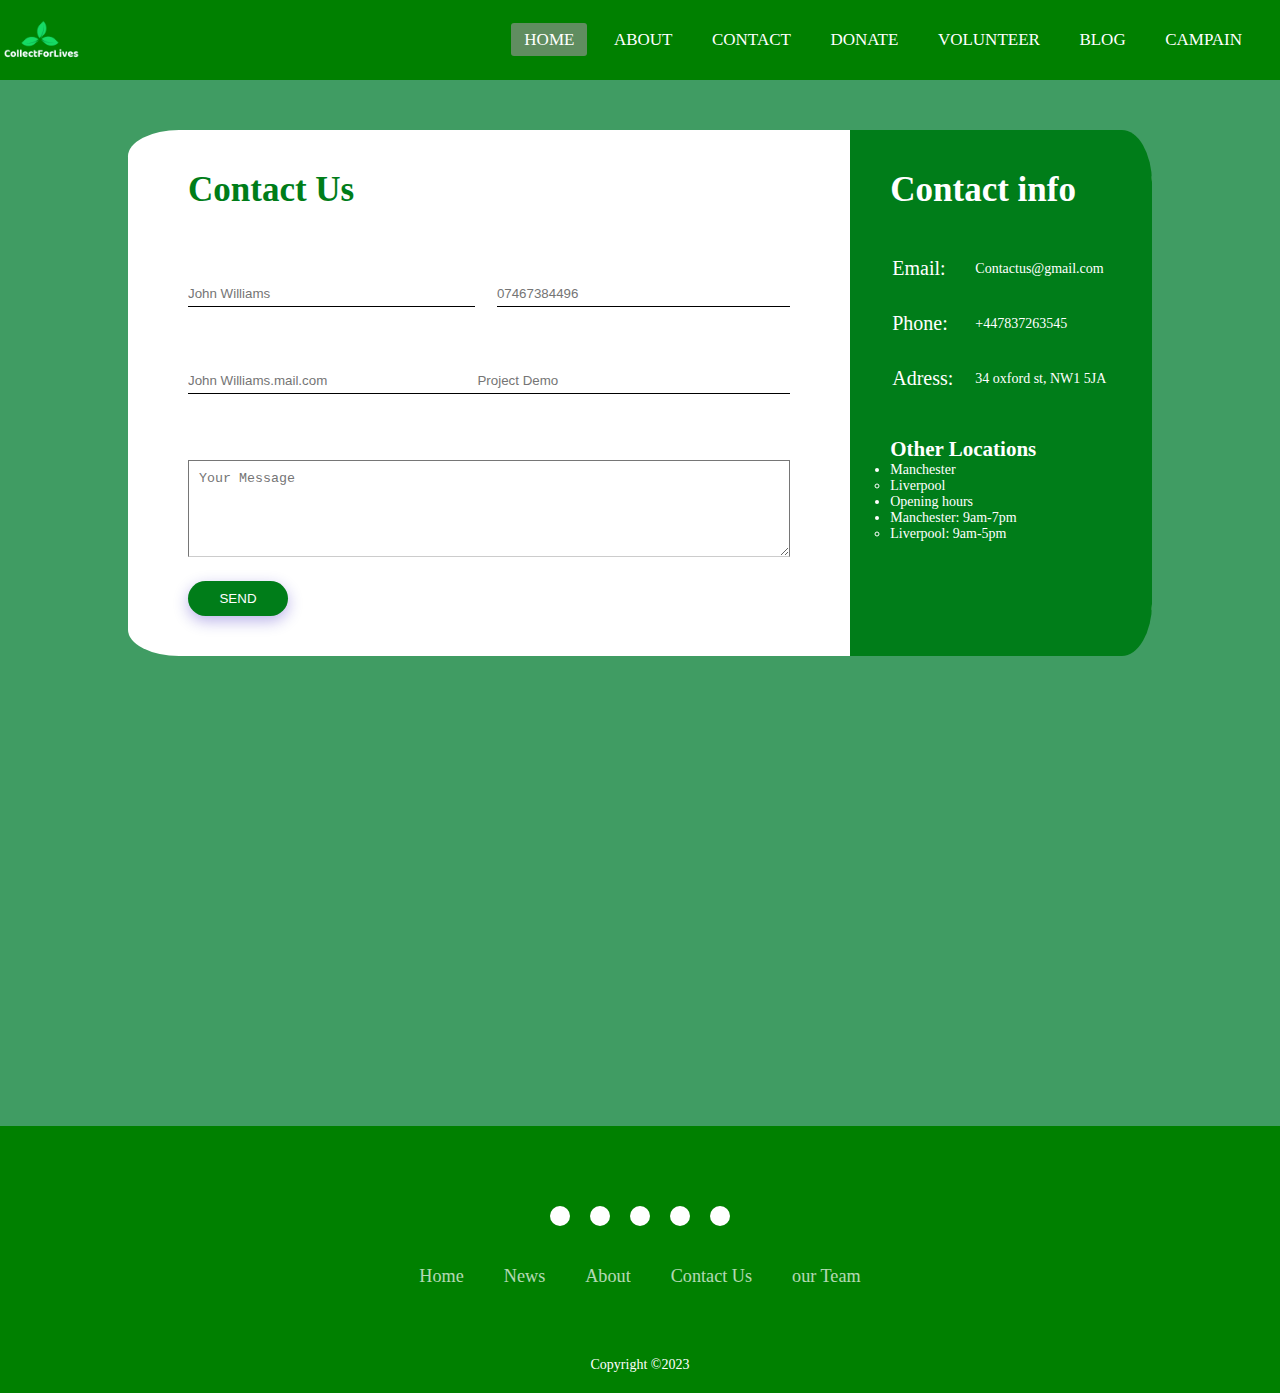
<file: ContactUs.html>
<!doctype html>
<html lang="en">
<head>
    <title>CONTACT US</title>
    <link rel="stylesheet" type="text/css" href="ContactUs.CSS">
    <link rel="stylesheet" href="https://cdnjs.cloudflare.com/ajax/libs/font-awesome/6.5.2/css/all.min.css" 
    integrity="sha512-SnH5WK+bZxgPHs44uWIX+LLJAJ9/2PkPKZ5QiAj6Ta86w+fsb2TkcmfRyVX3pBnMFcV7oQPJkl9QevSCWr3W6A==" 
    crossorigin="anonymous" referrerpolicy="no-referrer" />
</head>
<body class="bodyclass">
<!--Navigation bar-->
<nav style="z-index: 1000;">
    <input type="checkbox" id="check">
    <label for="check" class="checkbtn">
      <i class="fas fa-bars"></i>
    </label>
    <img alt="" src="logo3.png" class="logo">
    <ul>
      <li><a class="active" href="index.html">Home</a></li>
      <li><a href="Index.html#About">About</a></li>
      <li><a href="ContactUs.html">Contact</a></li>
      <li><a href="Donate.html">Donate</a></li>
      <li><a href="Volunteer.html">Volunteer</a></li>
      <li><a href="Blog.htm">Blog</a></li>
      <li><a href="campain.html">Campain</a></li>
    </ul>
  </nav>
            <!--ContactUs info box, left side of box-->
    <div class="container">
    <div class="contact-box">
        <div class="contact-left">
            <h3>Contact Us</h3>
            <form>
                <div class="input-row">
                    <div class="input-group">
                        <label>Name</label>
                        <input  class="input" type="text" placeholder="John Williams">

                    </div>
                    <div class="input-group">
                        <label>Phone</label>
                        <input class="input" type="text" placeholder="07467384496">

                    </div>
                    
                </div>
                <div class="input-row">
                    <div class="input-group">
                        <label>Email</label>
                        <input class="input" type="text" placeholder="John Williams.mail.com">

                    </div>
                    <div class="input-group">
                        <label>Subject</label>
                        <input class="input" type="text" placeholder="Project Demo">

                    </div>
                    
                </div>
                <label>Message</label>
                <textarea rows="5" placeholder="Your Message"></textarea>
                <button class="button" type="submit">SEND</button>
            </form>

            </div>
            <!--Right side of the info box, displaying buisness contact info-->
            <div class="contact-right">
                <h3>Contact info</h3>
                <table>
                    <tr>
                        <td>Email:</td>
                        <td>Contactus@gmail.com</td>
                    </tr>
                    <tr>
                        <td>Phone:</td>
                        <td>+447837263545</td>
                    </tr>
                    <tr>
                        <td>Adress:</td>
                        <td>34 oxford st, NW1 5JA</td>
                    </tr>
                </table>
                <h2 style="margin-top: 30px;">Other Locations</h2>
                <ul>
                    <li>Manchester
                        <ul>
                            <li>Liverpool

                            </li>
                        </ul>
                    </li>
                </ul>
                <li>Opening hours</li>
                <ul>
                    <li> Manchester: 9am-7pm
                        <ul>
                            <li>Liverpool: 9am-5pm

                            </li>
                        </ul>
                    </li>
                </ul>

        </div>
        </div>
        </div>
        <!--Google maps map-->
<div class="Maps">
    <iframe src="https://www.google.com/maps/embed?pb=!1m18!1m12!1m3!1d337.27127513851076!2d-0.1325374131404046!3d51.51646521061403!2m3!1f0!2f0!3f0!3m2!1i1024!2i768!4f13.1!3m3!1m2!1s0x48761b2d1e596535%3A0x5f149ccb232de560!2s34%20Oxford%20St%2C%20London%20W1D%201AN!5e0!3m2!1sen!2suk!4v1710106486058!5m2!1sen!2suk" width="1150" height="450" style="border:0;" allowfullscreen="" loading="lazy" referrerpolicy="no-referrer-when-downgrade"></iframe>




</div>

    
<footer>
    <div class="footerContainer">
        <div class="socialIcons">
            <a href=""><i class="fa-brands fa-facebook"></i></a>
            <a href=""><i class="fa-brands fa-instagram"></i></a>
            <a href=""><i class="fa-brands fa-twitter"></i></a>
            <a href=""><i class="fa-brands fa-google-plus"></i></a>
            <a href=""><i class="fa-brands fa-youtube"></i></a>
        </div>
        <div class="footerNav">
            <ul><li><a href="indexV2.html">Home</a></li>
                <li><a href="">News</a></li>
                <li><a href="#About">About</a></li>
                <li><a href="ContactUs.html">Contact Us</a></li>
                <li><a href="">our Team</a></li>
            </ul>
        </div>
        
    </div>
    <div class="footerBottom">
        <p>Copyright &copy;2023
    </div>
</footer>

</body>
</html>
</file>
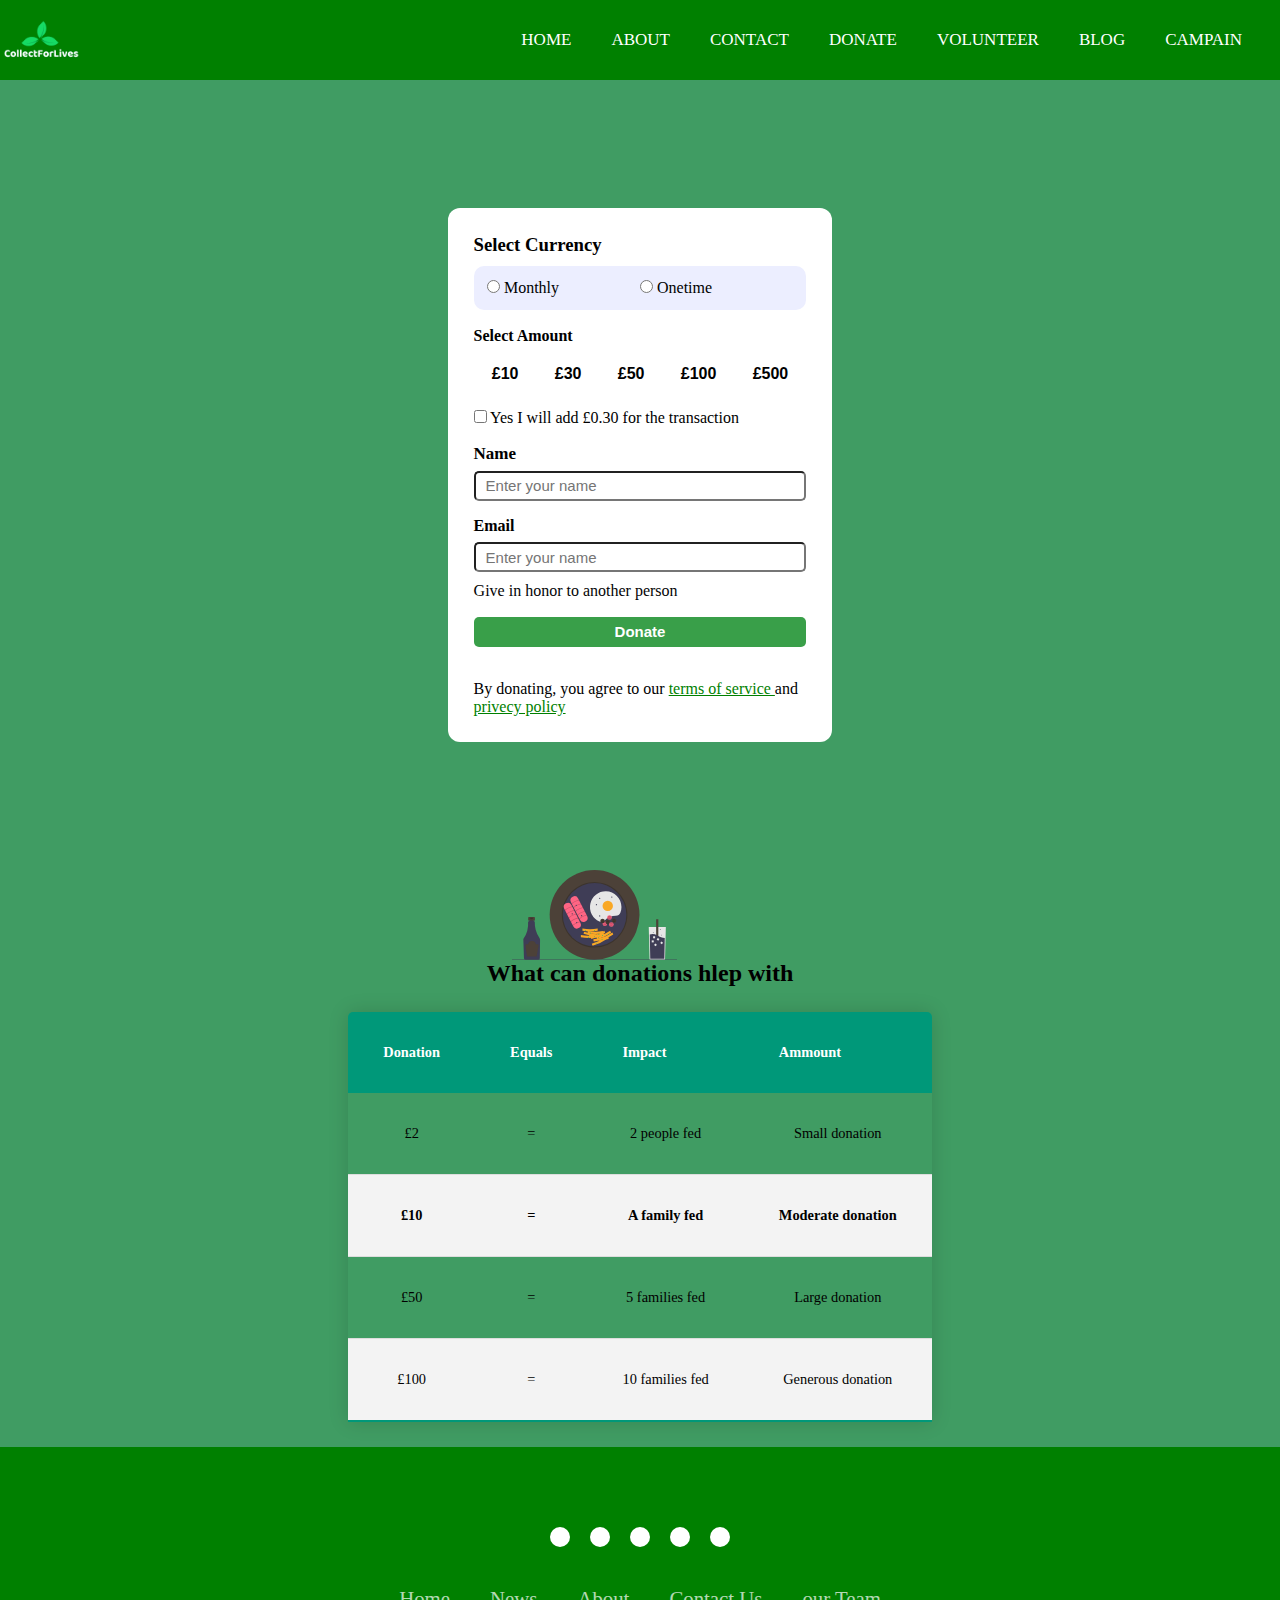
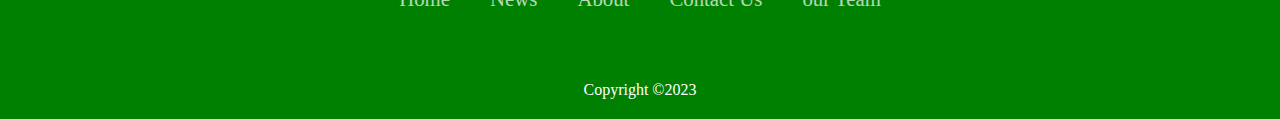
<file: Donate.html>
<!DOCTYPE html>
<html class="htmlDonate" lang="en"> 
<head>
    <title>Donate</title>
    <meta charset="UTF-8">
    <meta http-equiv="X-UA-compatible" content="IE=edge">
    <meta name="viewport" content="width=device-width, initial-scale=1.0">
    <link rel="stylesheet" href="Donate.CSS">
    <link rel="stylesheet" href="https://cdnjs.cloudflare.com/ajax/libs/font-awesome/6.5.2/css/all.min.css" 
    integrity="sha512-SnH5WK+bZxgPHs44uWIX+LLJAJ9/2PkPKZ5QiAj6Ta86w+fsb2TkcmfRyVX3pBnMFcV7oQPJkl9QevSCWr3W6A==" 
    crossorigin="anonymous" referrerpolicy="no-referrer" />
    <script>

        function ValidationCheck(form) {
          if (form.NameInput.value == "")
            alert("You forgot to put anything for Name!")
           if (form.EmailInput.value == "" || form.EmailInput.value.indexOf('@') == -1) 
           alert("You did not put a valid Email!");}
        </script>
</head>
<body>
    <!--Navigation bar-->
    <nav style="z-index: 1000;">
        <input type="checkbox" id="check">
        <label for="check" class="checkbtn">
          <i class="fas fa-bars"></i>
        </label>
        <img alt="" src="logo3.png" class="logo">
        <ul>
          <li><a class="active" href="index.html">Home</a></li>
          <li><a href="Index.html#About">About</a></li>
          <li><a href="ContactUs.html">Contact</a></li>
          <li><a href="Donate.html">Donate</a></li>
          <li><a href="Volunteer.html">Volunteer</a></li>
          <li><a href="Blog.htm">Blog</a></li>
          <li><a href="campain.html">Campain</a></li>
        </ul>
      </nav>
            <!--Donate box-->

            <!--Select ammount of time to make a payment-->
            
 <div class="containerDonate">

    <h3>Select Currency</h3>
    <div class="time">
        <label>
            <input type="radio" name="currency" value="monthly"> Monthly
        </label>
        <label>
            <input type="radio" name="currency" value="onetime"> Onetime
        </label>
    
    </div>
<!--Select money ammount-->
    <p>Select Amount</p>
    <div class="valueDonate">
        <input type="radio" id="amount10" name="amount" value="10">
        <label for="amount10" class="money">£10</label>
        
        <input type="radio" id="amount30" name="amount" value="30">
        <label for="amount30" class="money">£30</label>
        
        <input type="radio" id="amount50" name="amount" value="50">
        <label for="amount50" class="money">£50</label>
        
        <input type="radio" id="amount100" name="amount" value="100">
        <label for="amount100" class="money">£100</label>
        
        <input type="radio" id="amount500" name="amount" value="500">
        <label for="amount500" class="money">£500</label>
 </div>
<!--Transaction fee box-->
    <div class="confirmDonate">
        <input type="checkbox">
        <span>Yes I will add £0.30 for the transaction</span>
        </div>
<!--Name and email input-->
        <div class="inputDonate">
            <p>Name</p>
            <input type="text" name="NameInput" placeholder="Enter your name">
            <p>Email</p>
            <input type="text" name="EmailInput" placeholder="Enter your name">
            </div>
            
<!--Motivational massege to user-->
            <p>Give in honor to another person</p>
            <button onClick="ValidationCheck(this.form)" value="Submit" >Donate</button>
            <p>By donating, you agree to our <span class="blue">terms of service </span>and <span class="blue">privecy policy </span> </p>
            </div>
<img class="responsiveimg" src="undraw_breakfast_psiw.svg" alt="">
            <div> <h2 style="text-align: center;">What can donations hlep with</h2></div>

            <div class="table">
                <table class="content-table">
                    <thead>
                        <tr>
                            <th>Donation</th>
                            <th>Equals</th>
                            <th>Impact</th>
                            <th>Ammount</th> <!-- Additional column for 4x4 structure -->
                        </tr>
                    </thead>
                    <tbody>
                        <tr>
                            <td>£2</td>
                            <td>=</td>
                            <td>2 people fed</td>
                            <td>Small donation</td> <!-- New column -->
                        </tr>
                        <tr class="active-row">
                            <td>£10</td>
                            <td>=</td>
                            <td>A family fed</td>
                            <td>Moderate donation</td> <!-- New column -->
                        </tr>
                        <tr>
                            <td>£50</td>
                            <td>=</td>
                            <td>5 families fed</td>
                            <td>Large donation</td> <!-- New column -->
                        </tr>
                        <tr>
                            <td>£100</td>
                            <td>=</td>
                            <td>10 families fed</td>
                            <td>Generous donation</td> <!-- New column -->
                        </tr>
                        
                    </tbody>
                </table>
            </div>




            <footer>
                <div class="footerContainer">
                    <div class="socialIcons">
                        <a href=""><i class="fa-brands fa-facebook"></i></a>
                        <a href=""><i class="fa-brands fa-instagram"></i></a>
                        <a href=""><i class="fa-brands fa-twitter"></i></a>
                        <a href=""><i class="fa-brands fa-google-plus"></i></a>
                        <a href=""><i class="fa-brands fa-youtube"></i></a>
                    </div>
                    <div class="footerNav">
                        <ul><li><a href="indexV2.html">Home</a></li>
                            <li><a href="">News</a></li>
                            <li><a href="#About">About</a></li>
                            <li><a href="ContactUs.html">Contact Us</a></li>
                            <li><a href="">our Team</a></li>
                        </ul>
                    </div>
                    
                </div>
                <div class="footerBottom">
                    <p>Copyright &copy;2023
                </div>
            </footer>

</body>
</html>
</file>
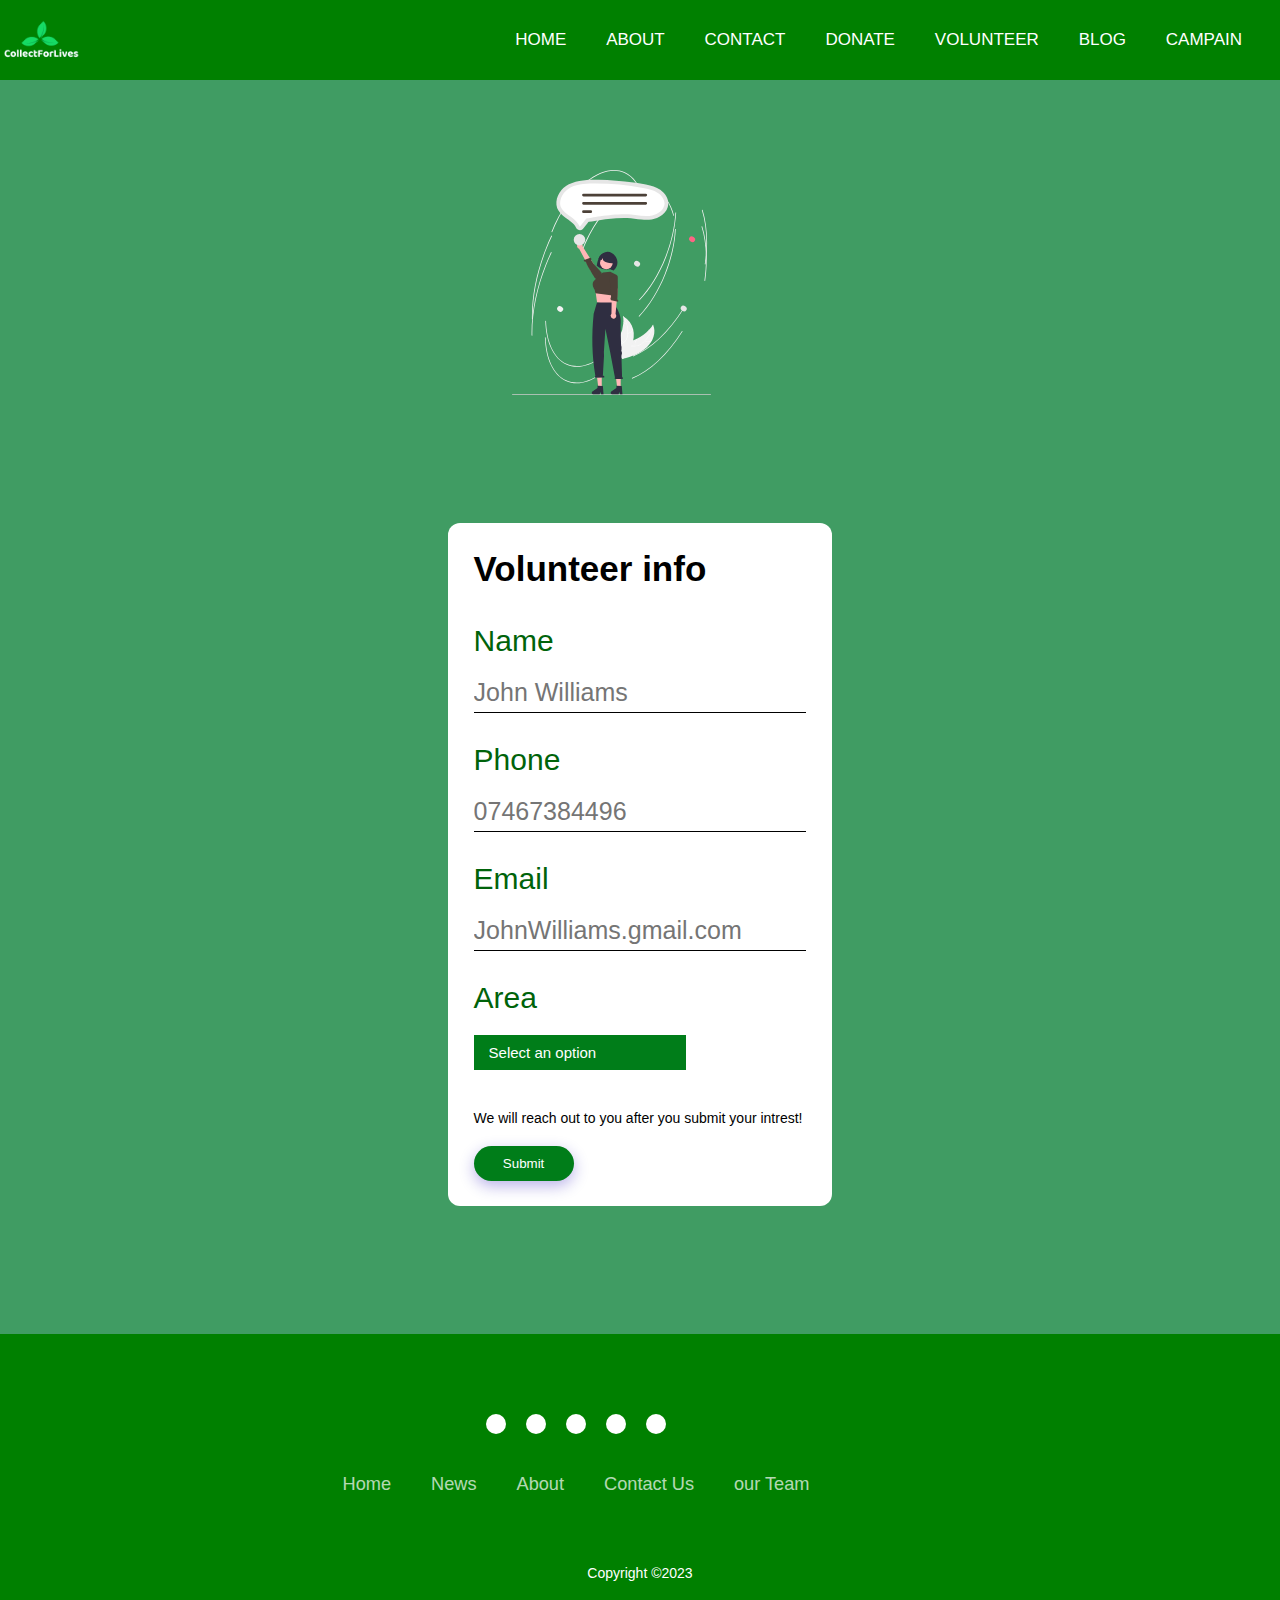
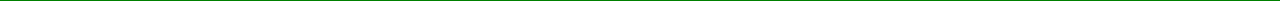
<file: Volunteer.html>
<!DOCTYPE html>
<html lang="en">
<head>
<title>Voluteer</title>
<link rel="stylesheet" href="https://cdnjs.cloudflare.com/ajax/libs/font-awesome/6.5.1/css/all.min.css" integrity="sha512-DTOQO9RWCH3ppGqcWaEA1BIZOC6xxalwEsw9c2QQeAIftl+Vegovlnee1c9QX4TctnWMn13TZye+giMm8e2LwA==" crossorigin="anonymous" referrerpolicy="no-referrer" />
<link rel="stylesheet" href="Volunteer.CSS">
<link rel="stylesheet" href="https://cdnjs.cloudflare.com/ajax/libs/font-awesome/6.5.2/css/all.min.css" 
    integrity="sha512-SnH5WK+bZxgPHs44uWIX+LLJAJ9/2PkPKZ5QiAj6Ta86w+fsb2TkcmfRyVX3pBnMFcV7oQPJkl9QevSCWr3W6A==" 
    crossorigin="anonymous" referrerpolicy="no-referrer" />
    <script>

    function ValidationCheck(form) {
 	 if (form.NameInput.value == "")
   	 alert("You forgot to put anything for Name!")
  	 if (form.EmailInput.value == "" || form.EmailInput.value.indexOf('@') == -1) 
   	alert("You did not put a valid Email!");}
    </script>
    
</head>
<body>
    <nav style="z-index: 1000;">
        <input type="checkbox" id="check">
        <label for="check" class="checkbtn">
          <i class="fas fa-bars"></i>
        </label>
        <img alt="" src="logo3.png" class="logo">
        <ul>
          <li><a class="active" href="#">Home</a></li>
          <li><a href="Index.html#About">About</a></li>
          <li><a href="ContactUs.html">Contact</a></li>
          <li><a href="Donate.html">Donate</a></li>
          <li><a href="Volunteer.html">Volunteer</a></li>
          <li><a href="Blog.htm">Blog</a></li>
          <li><a href="campain.html">Campain</a></li>
        </ul>
      </nav>
            <img src="undraw_begin_chat_re_v0lw.svg" class="responsiveimg" alt="">
    <div class="container">
    <div class="contact-box">
        <div class="contact-left">
            <h3>Volunteer info</h3>
            <div id="error"></div>
            <form method="get">
                <div class="input-row">
                    <div class="input-group">
                        <label for="name">Name</label>
                        <input class="input" name="NameInput" placeholder="John Williams" >

                    </div>
                    <div class="input-group">
                        <label>Phone</label>
                        <input type="text" class="input" name="phone" placeholder="07467384496">

                    </div>
                    
                </div>
                <div class="input-row">
                    <div class="input-group">
                        <label>Email</label>
                        <input class="input" name="email" placeholder="JohnWilliams.gmail.com">

                    </div>
                    
                    
                    <label>Area</label>
                        <div class="select-container"> 
                            <select class="select-box" >
                            <option value="">Select an option</option>
                            <option value="firts">West London</option>
                            <option value="second">South London</option>
                            <option value="third">North London</option>
                            <option value="fourth">East London</option>

                            </select>
                            <div class="icon-container">
                                <i class="fa-solid fa-caret-down"></i>
                            </div>
                        </div>
                    
                    
                    
                </div>
                    <P>We will reach out to you after you submit your intrest!</P>
                    <input class="button" type="button" name="button1" value="Submit" onClick="ValidationCheck(this.form)">

                
            </form>

</div>
</div>
</div>
<footer>
    <div class="footerContainer">
        <div class="socialIcons">
            <a href=""><i class="fa-brands fa-facebook"></i></a>
            <a href=""><i class="fa-brands fa-instagram"></i></a>
            <a href=""><i class="fa-brands fa-twitter"></i></a>
            <a href=""><i class="fa-brands fa-google-plus"></i></a>
            <a href=""><i class="fa-brands fa-youtube"></i></a>
        </div>
        <div class="footerNav">
            <ul><li><a href="indexV2.html">Home</a></li>
                <li><a href="">News</a></li>
                <li><a href="#About">About</a></li>
                <li><a href="ContactUs.html">Contact Us</a></li>
                <li><a href="">our Team</a></li>
            </ul>
        </div>
        
    </div>
    <div class="footerBottom">
        <p>Copyright &copy;2023
    </div>
</footer>












</body>
</html>
</file>
<file: ContactUs.CSS>
*{
    margin: 0;
    padding: 0;
}
.bodyclass{

    background: rgb(64, 156, 99);
    font-size: 14px;
   }
   .container{
    padding-top: 90pxs; 
    width: 80%;
    margin: 50px auto;
    
  }
  .contact-box{
    background: #fff;
    display: flex;
    border-radius: 5%;
    border-top-right-radius: 10%;
    border-bottom-right-radius: 10%;
  }
  .contact-left{
    flex-basis: 60%;
    padding: 40px 60px;
  }
  .input-row{
    display: flex;
    justify-content: space-between;
    margin-bottom: 20px;
  }
  .input-row .input-group{
    flex-basis: 45%;
  }
  .button{
    background: #007d19;
    width: 100px;
    border: none;
    outline: none;
    color: #fff;
    height: 35px;
    border-radius: 30px;
    margin-top: 20px;
    box-shadow: 0px 5px 15px 0px rgba(28,0,181,0.3);
    z-index: 1;
  }
  .contact-right h3{
    font-weight: 600;
    margin-bottom: 30px;
  }
  .contact-left h3{
    color: #007d19;
    font-weight: 600;
    margin-bottom: 30px;
  }
  tr td:first-child{
    padding-right: 20px;
    font-size: 20px;
  }
  
  tr td:first-child{
    padding-top: 15px;
  }
  tr td:first-child{
    padding-bottom: 15px;
  }
  textarea{
    width: 100%;
    border-bottom: 1px solid #ccc;
    outline: none;
    padding: 10px;
    box-sizing: border-box;
  }
  label{
    margin-bottom: 6px;
    display: block;
    color: #007d19;
  }
  h3{
    font-size: 35px;
    
  }
  .input{
    width: 100%;
    border: none;
    border-bottom: 1px solid;
    outline: 0;
    padding-bottom: 5px;
  }
  .contact-right{
    flex-basis: 40%;
    padding: 40px;
    background: #007d19;
    color: #fff;
    border-top-right-radius: 10%;
    border-bottom-right-radius: 10%;
  }
  .Maps{
    
    display: flex;
    justify-content: center;
    align-items: flex-start;
    margin-top: -30px;
    
  }

  /*--Navbar--*/
.logo{
    font-size: 35px;
    font-weight: 600;
    color: white;
    max-width: 100%;
    max-height: 100%;
    }
    *{
  padding: 0;
  margin: 0;
  text-decoration: none;
  
  box-sizing: border-box;
}
body{
  font-family: montserrat;
}
nav{
  background: green;
  height: 80px;
  width: 100%;
}
label{
  color: white;
  font-size: 35px;
  padding: 0 100px;
  font-weight: bold;
}
nav ul{
  float: right;
  margin-right: 20px;
}
nav ul li{
  display: inline-block;
  line-height: 80px;
  margin: 0 5px;
}
nav ul li a{
  color: white;
  font-size: 17px;
  padding: 7px 13px;
  border-radius: 3px;
  text-transform: uppercase;
}
a.active,a:hover{
  background: rgb(96, 141, 96);
  transition: .5s;
}
.checkbtn{
  font-size: 30px;
  color: white;
  float: right;
  line-height: 80px;
  margin-right: 40px;
  cursor: pointer;
  display: none;
}
#check{
  display: none;
}
@media (max-width: 952px){
  label{
    font-size: 30px;
    padding-left: 50px;
  }
  nav ul li a{
    font-size: 16px;
  }
}
@media (max-width: 858px){
  .checkbtn{
    display: block;
  }
  ul{
    position: fixed;
    width: 100%;
    height: 100vh;
    background: #2c3e50;
    top: 80px;
    left: -100%;
    text-align: center;
    transition: all .5s;
  }
  nav ul li{
    display: block;
    margin: 50px 0;
    line-height: 30px;
  }
  nav ul li a{
    font-size: 20px;
  }
  a:hover,a.active{
    background: none;
    color: rgb(0, 0, 0);
  }
  #check:checked ~ ul{
    left: 0;
  }
}
section{
  background: url(bg1.jpg) no-repeat;
  background-size: cover;
}
    .logo{
      font-size: 35px;
      font-weight: 600;
      color: white;
      max-width: 100%;
      max-height: 100%;
    }
    li{
    
    }

    /*--footer style--*/

    footer{
      background-color: green;
    }
    .footerContainer{
      width: 100%;
      padding: 70px 30px 20px ;
    }
    .socialIcons{
      display: flex;
      justify-content: center;
    }
    .socialIcons a{
      text-decoration: none;
      padding:  10px;
      background-color: white;
      margin: 10px;
      border-radius: 50%;
    }
    .socialIcons a i{
      font-size: 2em;
      color: black;
      opacity: 0,9;
    }
    /* Hover affect on social media icon */
    .socialIcons a:hover{
      background-color: green;
      transition: 0.5s;
    }
    .socialIcons a:hover i{
      color: white;
      transition: 0.5s;
    }
    .footerNav{
      margin: 30px 0;
    }
    .footerNav ul{
      display: flex;
      justify-content: center;
      list-style-type: none;
    }
    .footerNav ul li a{
      color:white;
      margin: 20px;
      text-decoration: none;
      font-size: 1.3em;
      opacity: 0.7;
      transition: 0.5s;
    
    }
    .footerNav ul li a:hover{
      opacity: 1;
    }
    .footerBottom{
      background-color: green;
      padding: 20px;
      text-align: center;
    }
    .footerBottom p{
      color: white;
    }
    .designer{
      opacity: 0.7;
      text-transform: uppercase;
      letter-spacing: 1px;
      font-weight: 400;
      margin: 0px 5px;
    }
    @media (max-width: 700px){
      .footerNav ul{
          flex-direction: column;
      } 
      .footerNav ul li{
          width:100%;
          text-align: center;
          margin: 10px;
      }
      .socialIcons a{
          padding: 8px;
          margin: 4px;
      }
    }
</file>
<file: Donate.CSS>
*{
  box-sizing: border-box;
    margin: 0;
    padding: 0;
}
    
body{
    font-family: 'Segoe UI', Tahoma, Geneva, Verdana, sans-serif;
    background: rgb(64, 156, 99);
  }

/*Select ammount*/

.containerDonate{
    padding: 2%;
    margin-top: 10%;
    margin-left: 35%;
    margin-right: 35%;
    margin-bottom: 10%;
    background-color: white;
    border-radius: 12px;
  }
.containerDonate p:first-child{
    font-size: 17px;
    font-weight: 600;
  }
  @media (max-width: 600px) {
    .valueDonate {
      font-size: 0.5rem;  /* Smaller font size for smaller screens */
    }
  }
  .valueDonate {
    display: flex;
    justify-content: space-around;
    margin-top: 10px;
}
.valueDonate label{
  font-family: Arial, sans-serif;
  font-weight: 600;
}

.money {
    padding: 10px;
    border-radius: 5px;
    cursor: pointer;
}

.money:hover {
    background-color: rgb(57, 159, 73);
}

.valueDonate input[type="radio"] {
    display: none;
}

.valueDonate input[type="radio"]:checked + label {
    background-color: rgb(57, 159, 73);
}
.inputDonate input[type="text"]{
      margin-top: 2%;
      width: 100%;
      height: 30px;
      padding-left: 10px;
      font-size: 15px;
      border-radius: 5px;
  }

.time{
    margin-top: 3%;
    display: grid; 
    grid-template-columns: 1fr 1fr;
    padding: 4%;
    background-color:rgb(236, 238, 255);
    border-radius: 10px;
  }

.time span:first-child{
    padding: 4%;
    padding-left: 30%;

    background-color: white;
    border-radius: 10px;
  }
 .time span{
    padding-left: 25%;
    cursor: pointer;
  }
  p:nth-child(3){
    margin-top: 5%;
    font-size: 16px; 
    font-weight:600;
  }
.confirmDonate{
    margin-top: 5%;
}
.inputDonate{
    margin-top: 5%;
}

p:nth-child(7){
    margin-top: 10px;
    color: rgb(3, 3, 5);
}
button{
    width: 100%;
    height: 30px; 
    margin-top: 5%;
    font-size: 15px;
    font-weight: 600; 
    color:white;
    background-color:rgb(57, 159, 73);
    border: none;
    border-radius: 5px;
    cursor: pointer;
}
button:hover{
    color: rgb(1, 81, 0);
}
p:nth-child(9){
    margin-top: 10%;
}
.blue{
    color: green;
    text-decoration: underline;
}



/*--Navbar--*/
.logo{
  font-size: 35px;
  font-weight: 600;
  color: white;
  max-width: 100%;
  max-height: 100%;
  }
  *{
    padding: 0;
    margin: 0;
    text-decoration: none;
    list-style: none;
    box-sizing: border-box;
  }
  body{
    font-family: montserrat;
  }
  nav{
    background: green;
    height: 80px;
    width: 100%;
  }
  label.logo{
    color: white;
    font-size: 35px;
    line-height: 80px;
    padding: 0 100px;
    font-weight: bold;
  }
  nav ul{
    float: right;
    margin-right: 20px;
  }
  nav ul li{
    display: inline-block;
    line-height: 80px;
    margin: 0 5px;
  }
  nav ul li a{
    color: white;
    font-size: 17px;
    padding: 7px 13px;
    border-radius: 3px;
    text-transform: uppercase;
  }
  a.active,a:hover{
    background: green;
    transition: .5s;
  }
  .checkbtn{
    font-size: 30px;
    color: white;
    float: right;
    line-height: 80px;
    margin-right: 40px;
    cursor: pointer;
    display: none;
  }
  #check{
    display: none;
  }
  @media (max-width: 952px){
    label.logo{
      font-size: 30px;
      padding-left: 50px;
    }
    nav ul li a{
      font-size: 16px;
    }
  }
  @media (max-width: 858px){
    .checkbtn{
      display: block;
    }
    ul{
      position: fixed;
      width: 100%;
      height: 100vh;
      background: #2c3e50;
      top: 80px;
      left: -100%;
      text-align: center;
      transition: all .5s;
    }
    nav ul li{
      display: block;
      margin: 50px 0;
      line-height: 30px;
    }
    nav ul li a{
      font-size: 20px;
    }
    a:hover,a.active{
      background: none;
      color: green;
    }
    #check:checked ~ ul{
      left: 0;
    }
  }
  section{
    background: url(bg1.jpg) no-repeat;
    background-size: cover;
    height: calc(100vh - 80px);
  }
  
  /*--footer style--*/

  footer{
    background-color: green;
  }
  .footerContainer{
    width: 100%;
    padding: 70px 30px 20px ;
  }
  .socialIcons{
    display: flex;
    justify-content: center;
  }
  .socialIcons a{
    text-decoration: none;
    padding:  10px;
    background-color: white;
    margin: 10px;
    border-radius: 50%;
  }
  .socialIcons a i{
    font-size: 2em;
    color: black;
    opacity: 0,9;
  }
  /* Hover affect on social media icon */
  .socialIcons a:hover{
    background-color: green;
    transition: 0.5s;
  }
  .socialIcons a:hover i{
    color: white;
    transition: 0.5s;
  }
  .footerNav{
    margin: 30px 0;
  }
  .footerNav ul{
    display: flex;
    justify-content: center;
    list-style-type: none;
  }
  .footerNav ul li a{
    color:white;
    margin: 20px;
    text-decoration: none;
    font-size: 1.3em;
    opacity: 0.7;
    transition: 0.5s;
  
  }
  .footerNav ul li a:hover{
    opacity: 1;
  }
  .footerBottom{
    background-color: green;
    padding: 20px;
    text-align: center;
  }
  .footerBottom p{
    color: white;
  }
  .designer{
    opacity: 0.7;
    text-transform: uppercase;
    letter-spacing: 1px;
    font-weight: 400;
    margin: 0px 5px;
  }
  @media (max-width: 700px){
    .footerNav ul{
        flex-direction: column;
    } 
    .footerNav ul li{
        width:100%;
        text-align: center;
        margin: 10px;
    }
    .socialIcons a{
        padding: 8px;
        margin: 4px;
    }
  }
  
  
  

  /*--Table--*/
  .table {
    display: flex;
  flex-direction: column; /* Vertical stacking */
  justify-content: center; /* Center horizontally */
  align-items: center; /* Center vertically */
  text-align: center; /* Center text */
    
}

.content-table {
    border-collapse: collapse;
    margin: 25px 0;
    font-size: 0.9em;
    min-width: 400px;
    border-radius: 5px 5px 0 0;
    overflow: hidden;
    box-shadow: 0 0 20px rgba(0, 0, 0, 0.15);
}

.content-table thead tr {
    background-color: #009879;
    color: #ffffff;
    text-align: left;
    font-weight: bold;
}

.content-table th,
.content-table td {
    padding: 32px 35px; /* Consistent padding */
}

.content-table tbody tr {
    border-bottom: 1px solid #dddddd;
}

.content-table tbody tr:nth-of-type(even) {
    background-color: #f3f3f3;
}

.content-table tbody tr:last-of-type {
    border-bottom: 2px solid #009879;
}

.content-table tbody tr.active-row {
    font-weight: bold;
    color: #000000;
}

 
  
.responsiveimg{
  display: flex;
  justify-content: center;  /* Centers horizontally */
  align-items: center;     /* Centers vertically */
  height: 10vh; 
  margin-left: 40%;
            /* Makes the container full height */
  
}
</file>
<file: Volunteer.CSS>
*{
    margin: 0;
    padding: 0;
    font-family: sans-serif;
}

.input{
    font-size: 25px;
    width: 100%;
    border: none;
    border-bottom: 1px solid;
    outline: 0;
    padding-bottom: 5px;
    margin-bottom: 30px;
  }
  body{
    background: rgb(64, 156, 99);
    font-size: 14px;
  }
  .container{
    padding: 2%;
    margin-top: 10%;
    margin-left: 35%;
    margin-right: 35%;
    margin-bottom: 10%;
    background-color: white;
    border-radius: 12px;
  }
  
.container p:first-child{
    font-size: 17px;
    font-weight: 600;
  }
 textarea{
    width: 100%;
    border-bottom: 1px solid #ccc;
    outline: none;
    padding: 10px;
    box-sizing: border-box;
  }
  label{
    font-size: 30px;
    margin-bottom: 20px;
    display: block;
    color: #00630a;
  }
  h3{
    font-size: 35px;
    margin-bottom: 35px;
    
  }
  tr td:first-child{
    padding-right: 20px;
    font-size: 20px;
  }
  
  tr td:first-child{
    padding-top: 15px;
  }
  tr td:first-child{
    padding-bottom: 15px;
  }
  .button{
    background: #007d19;
    width: 100px;
    border: none;
    outline: none;
    color: #fff;
    height: 35px;
    border-radius: 30px;
    margin-top: 20px;
    box-shadow: 0px 5px 15px 0px rgba(28,0,181,0.3);
    z-index: 1;
  }
  
  .select-container{
    display: flex;
    position: relative;
    min-width: 250px;
    height: 35px;
    padding-right: 30px;
    margin-bottom: 40px;
    
    
  }
  .select-box{
    border: none;
    appearance: none;
    padding: 0 30px 0 15px;
    width: 70%;
    color: white;
    background-color: #007d19;
    font-size: 15px;
    margin-right: 30px;
  }
  .select-container .icon-container{
    width: 16vh;
    height: 100%;
    right: 0;
    position: absolute;
    margin-right: 50px;
    display: flex;
    align-items: center;
    justify-content: center;
  }
  .icon-container{
    font-size: 100%;
    color: rgb(255, 255, 255);
  }

  .navbar{
    background: rgb(48, 140, 71); font-family: calibri; 
    padding-right: 15px; 
    padding-left: 15px;
    
    }
    .navdiv{
    display: flex;
    align-items: center;
    justify-content: space-between;
    position: fixed;
        top: 0;
        left: 0;
        width: 100%;
        height: 100px; /* Adjust height as needed */
        background-color: rgb(48, 140, 71); /* Example background color */
        z-index: 1000; /* Ensure it's on top of other content */
        max-height: 65px;
    }
    .navbar a{
      font-size: 23px;
      font-family: Arial, sans-serif;
        color: white;
        font-weight: bold;
        margin-right: 25px;
    }
    .navbar ul li{
      list-style: none;
      display: inline-block;
      margin: 0 20px;
      position: relative;
      font-size: 20px;
      }
    
      .navbar ul li a{
        text-decoration: none;
        color: #fff;
        text-transform: uppercase;
      }
    
      .navbar ul li ::after{
    
        content:'';
        height: 3px;
        width: 0%;
        background: rgb(250, 255, 250);
        position: absolute;
        left: 0;
        bottom: -10px;
        transition: 0.5s;
      }
      
      .navbar ul li :hover::after{
        width: 80%;
      }
    .logo{
    font-size: 35px;
    font-weight: 600;
    color: white;
    max-width: 100%;
    max-height: 100%;
    }
    li{
    list-style: none;
    display: inline-block;
    }

    /*--footer style--*/

    footer{
      background-color: green;
    }
    .footerContainer{
      width: 90%;
      padding: 70px 30px 20px ;
    }
    .socialIcons{
      display: flex;
      justify-content: center;
    }
    .socialIcons a{
      text-decoration: none;
      padding:  10px;
      background-color: white;
      margin: 10px;
      border-radius: 50%;
    }
    .socialIcons a i{
      font-size: 2em;
      color: black;
      opacity: 0,9;
    }
    /* Hover affect on social media icon */
    .socialIcons a:hover{
      background-color: green;
      transition: 0.5s;
    }
    .socialIcons a:hover i{
      color: white;
      transition: 0.5s;
    }
    .footerNav{
      margin: 30px 0;
    }
    .footerNav ul{
      display: flex;
      justify-content: center;
      list-style-type: none;
    }
    .footerNav ul li a{
      color:white;
      margin: 20px;
      text-decoration: none;
      font-size: 1.3em;
      opacity: 0.7;
      transition: 0.5s;
    
    }
    .footerNav ul li a:hover{
      opacity: 1;
    }
    .footerBottom{
      background-color: green;
      padding: 20px;
      text-align: center;
    }
    .footerBottom p{
      color: white;
    }
    .designer{
      opacity: 0.7;
      text-transform: uppercase;
      letter-spacing: 1px;
      font-weight: 400;
      margin: 0px 5px;
    }
    @media (max-width: 700px){
      .footerNav ul{
          flex-direction: column;
      } 
      .footerNav ul li{
          width:100%;
          text-align: center;
          margin: 10px;
      }
      .socialIcons a{
          padding: 8px;
          margin: 4px;
      }
    }
    /*--Navbar--*/
.logo{
  font-size: 35px;
  font-weight: 600;
  color: white;
  max-width: 100%;
  max-height: 100%;
  }
  *{
    padding: 0;
    margin: 0;
    text-decoration: none;
    list-style: none;
    box-sizing: border-box;
  }
  body{
    font-family: montserrat;
  }
  nav{
    background: green;
    height: 80px;
    width: 100%;
  }
  label.logo{
    color: white;
    font-size: 35px;
    line-height: 80px;
    padding: 0 100px;
    font-weight: bold;
  }
  nav ul{
    float: right;
    margin-right: 20px;
  }
  nav ul li{
    display: inline-block;
    line-height: 80px;
    margin: 0 5px;
  }
  nav ul li a{
    color: white;
    font-size: 17px;
    padding: 7px 13px;
    border-radius: 3px;
    text-transform: uppercase;
  }
  a.active,a:hover{
    background: green;
    transition: .5s;
  }
  .checkbtn{
    font-size: 30px;
    color: white;
    float: right;
    line-height: 80px;
    margin-right: 40px;
    cursor: pointer;
    display: none;
  }
  #check{
    display: none;
  }
  @media (max-width: 952px){
    label.logo{
      font-size: 30px;
      padding-left: 50px;
    }
    nav ul li a{
      font-size: 16px;
    }
  }
  @media (max-width: 858px){
    .checkbtn{
      display: block;
    }
    ul{
      position: fixed;
      width: 100%;
      height: 100vh;
      background: #2c3e50;
      top: 80px;
      left: -100%;
      text-align: center;
      transition: all .5s;
    }
    nav ul li{
      display: block;
      margin: 50px 0;
      line-height: 30px;
    }
    nav ul li a{
      font-size: 20px;
    }
    a:hover,a.active{
      background: none;
      color: green;
    }
    #check:checked ~ ul{
      left: 0;
    }
  }
  section{
    background: url(bg1.jpg) no-repeat;
    background-size: cover;
    height: calc(100vh - 80px);
  }


.responsiveimg{
  display: flex;
  justify-content: center;  /* Centers horizontally */
  align-items: center;     /* Centers vertically */
  height: 25vh; 
  margin-top: 10vh;
  margin-left: 40%;
            /* Makes the container full height */
  
}
</file>
